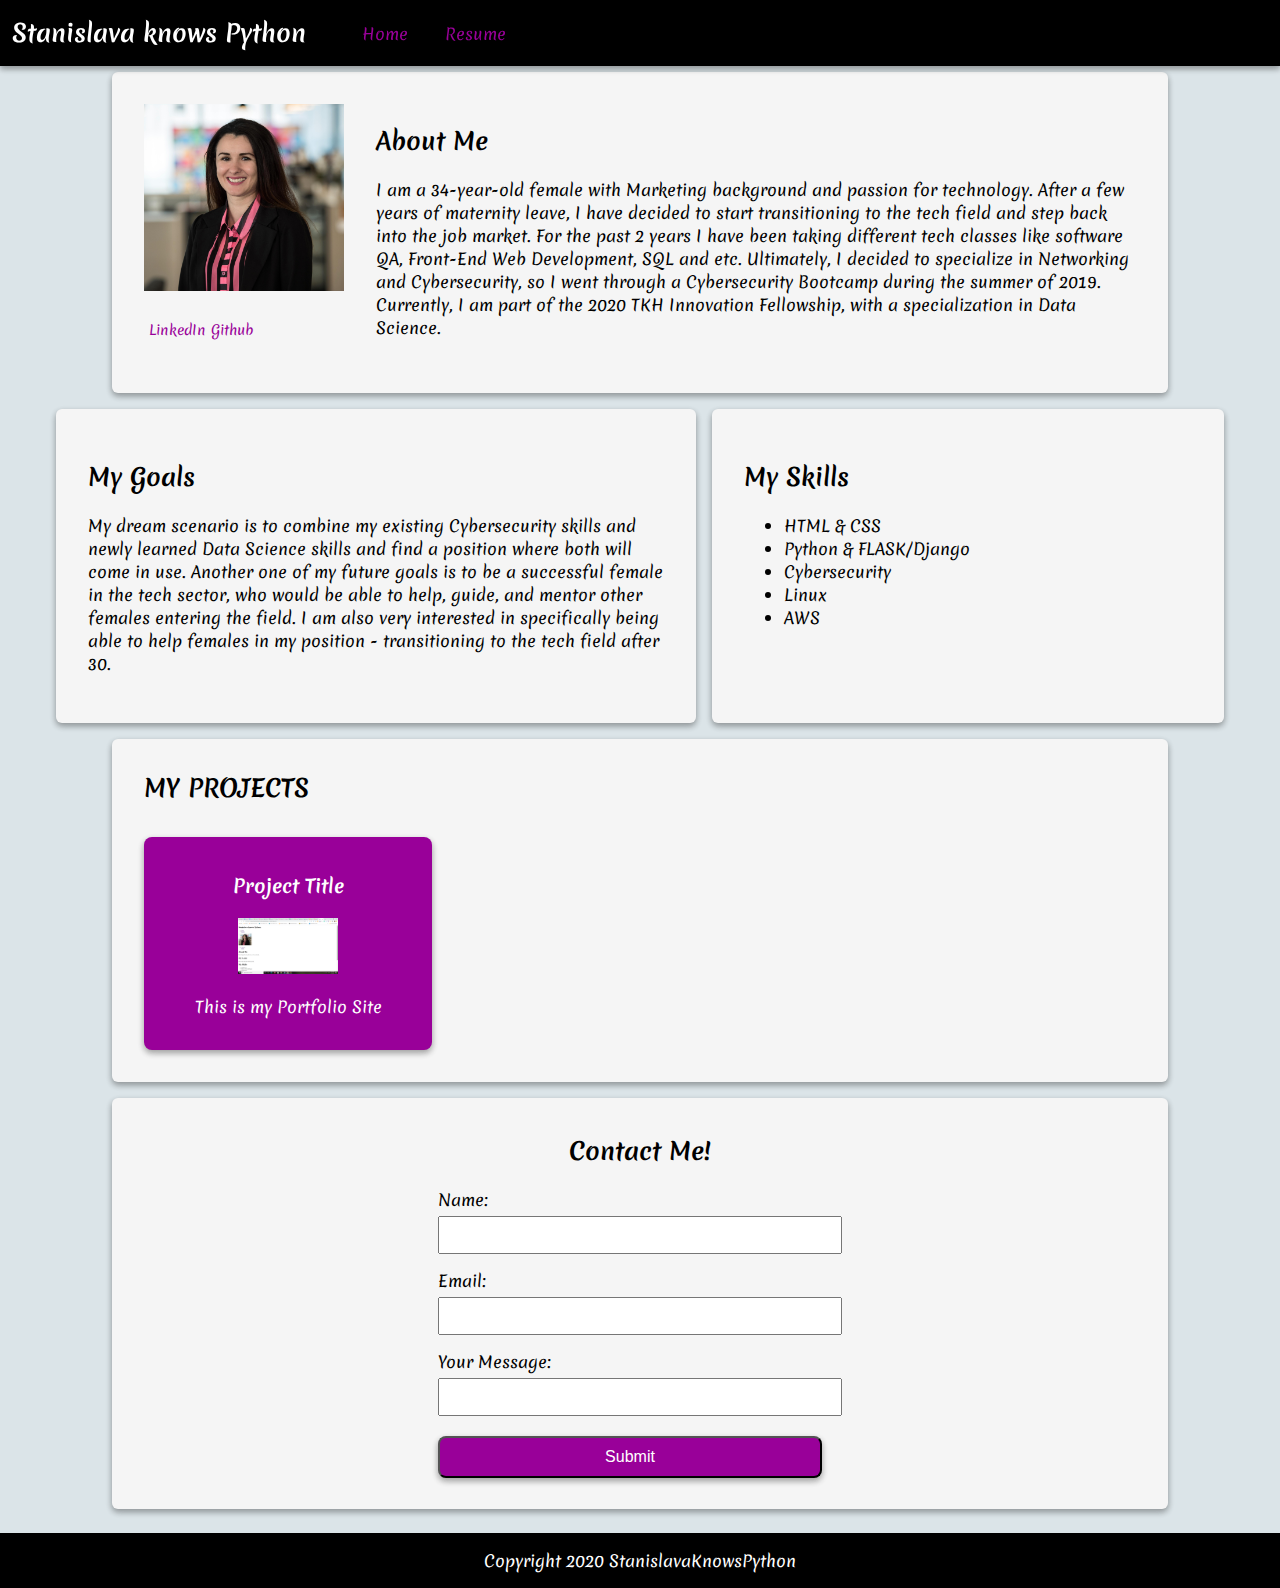
<file: docs/index.html>
<!DOCTYPE HTML>
<html>
<head>
  <title>Stanislava's Portfolio</title>
  <link href="https://fonts.googleapis.com/css2?family=Merienda&display=swap" rel="stylesheet">
  <link rel="stylesheet" type="text/css" href="css/style.css">
</head>
<body>
	<div class="banner">
 		<div class="title">
 			<h1>Stanislava knows Python</h1>
 		</div>
 		<div class="nav">
 			<ul>
 				<li><a href="index.html">Home</a></li>
 				<li><a href="resume.html">Resume</a></li>
 			</ul>	
 		</div>
	</div>
	<div class="about-me">
 		<div class="profile">
 			<div class="profile-pic">
 				<img src="./images/Stani.JPG" width="200px"/>
 			</div>
 			<div class="social-media">
 				<ul>
 					<li><a href="https://www.linkedin.com/in/stanislava-hristova/">LinkedIn</a></li>
 					<li><a href="https://github.com/stanislava85">Github</a></li>
 				</ul>
 			</div>		
 		</div>
 		<div class="about-me-text">
 			<h2>About Me</h2>
 			<p>I am a 34-year-old female with Marketing background and passion for technology. After a few years of maternity leave, I have decided to start transitioning to the tech field and step back into the job market. For the past 2 years I have been taking different tech classes like software QA, Front-End Web Development, SQL and etc. Ultimately, I decided to specialize in Networking and Cybersecurity, so I went through a Cybersecurity Bootcamp during the summer of 2019. Currently, I am part of the 2020 TKH Innovation Fellowship, with a specialization in Data Science. </p>
 
 		</div>
	</div>
	<div class="career">
 		<div class="goals">
 			<h2>My Goals</h2>
 			<p>My dream scenario is to combine my existing Cybersecurity skills and newly learned Data Science skills and find a position where both will come in use. Another
 			one of my future goals is to be a successful female in the tech sector, who would be able to help, guide, and mentor other females entering the field. I am also very interested in specifically being able to help females in my position - transitioning to the tech field after 30. </p>
 		</div>
 		<div class="skills">
 			<h2>My Skills</h2>
 			<ul>
 				<li>HTML & CSS</li>
 				<li>Python & FLASK/Django</li>
 				<li>Cybersecurity</li>
 				<li>Linux</li>
 				<li>AWS</li>
 			</ul>
 		</div>
	</div>

	<div class="projects">
 		<h2>MY PROJECTS</h2>
 			<div class="project">
 				<a href="index.html"><h3>Project Title</h3></a>
 				<img src="./images/Screenshot.png" width="100px">
 			<p>This is my Portfolio Site</p>
 			</div>
	</div>
	<div class="contact-form">
 		<h2>Contact Me!</h2>
 			<form class="contact">
 				<label for="name">Name:</label><br>
 				<input type="text" name="name"><br>
 				<label for="email">Email:</label><br>
 				<input type="text" name="email"><br>
 				<label for="message">Your Message:</label><br>
 				<input type="text" name="message"><br>
 				<input type="submit" name="Contact">
 			</form>
	</div>
	<div class="footer">
 		<p>Copyright 2020 StanislavaKnowsPython</p>
	</div>


</body>
</html>
</file>
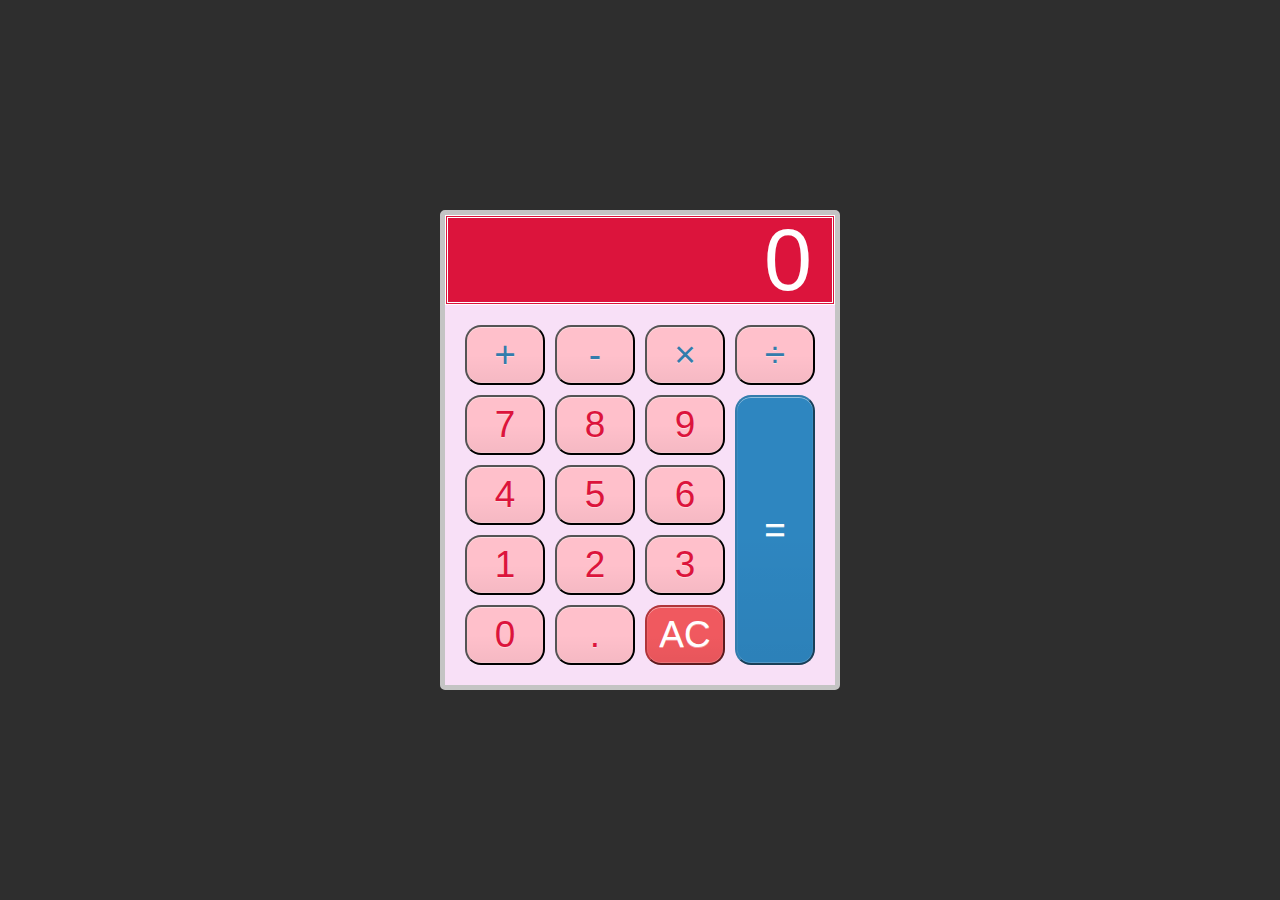
<file: Module_6_Programming2/Projects/Calculator/index.html>
<!DOCTYPE HTML>
<html>
<head>
  <title>My Calculator</title>
  <link rel="stylesheet" type="text/css" href="css/style.css">
  <meta name="viewport" content="width=device-width, initial-scale=1">
</head>

<body>

<div class="calculator">

  <input type="text" class="calculator-screen" value="" disabled />
  
  <div class="calculator-keys">
    
    <button type="button" class="operator" value="+">+</button>
    <button type="button" class="operator" value="-">-</button>
    <button type="button" class="operator" value="*">&times;</button>
    <button type="button" class="operator" value="/">&divide;</button>

    <button type="button" value="7">7</button>
    <button type="button" value="8">8</button>
    <button type="button" value="9">9</button>


    <button type="button" value="4">4</button>
    <button type="button" value="5">5</button>
    <button type="button" value="6">6</button>


    <button type="button" value="1">1</button>
    <button type="button" value="2">2</button>
    <button type="button" value="3">3</button>


    <button type="button" value="0">0</button>
    <button type="button" class="decimal" value=".">.</button>
    <button type="button" class="all-clear" value="all-clear">AC</button>

    <button type="button" class="equal-sign operator" value="=">=</button>

  </div>
</div>

<footer>
<script src="js/myscript.js"></script>
</footer>


</body>
</html>
</file>
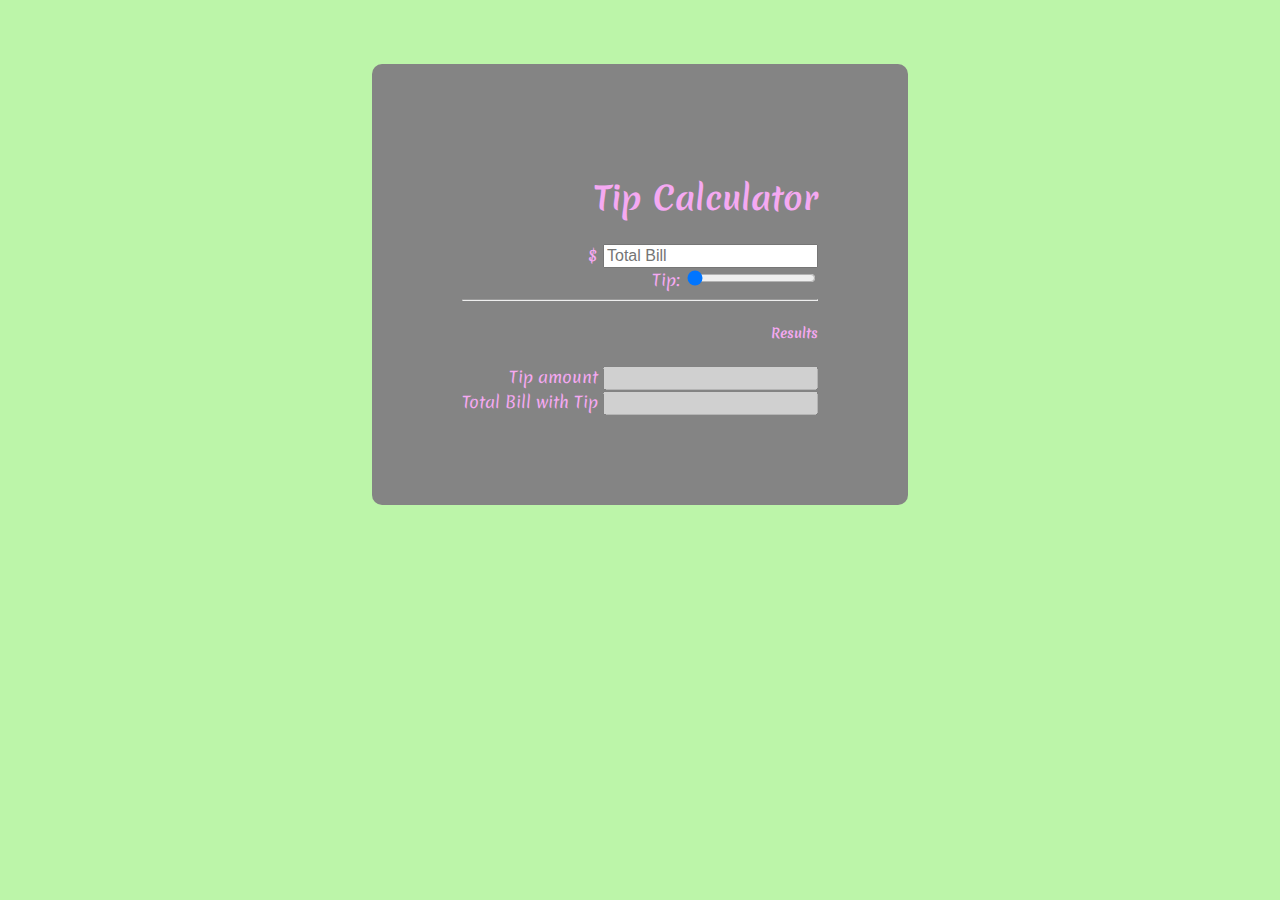
<file: Module_6_Programming2/Projects/Tip_calculator/index.html>
<!doctype html>
<html lang="en">
  <head>
    <title>Tip Calculator</title>
    <!-- Required meta tags -->
    <meta charset="utf-8">
    <meta name="viewport" content="width=device-width, initial-scale=1, shrink-to-fit=no">
    <link href="https://fonts.googleapis.com/css2?family=Merienda&display=swap" rel="stylesheet">
    <link rel="stylesheet" type="text/css" href="css/style.css">

    <!-- Bootstrap CSS -->
    <link rel="stylesheet" href="https://maxcdn.bootstrapcdn.com/bootstrap/4.0.0-beta.2/css/bootstrap.min.css" integrity="sha384-PsH8R72JQ3SOdhVi3uxftmaW6Vc51MKb0q5P2rRUpPvrszuE4W1povHYgTpBfshb" crossorigin="anonymous">


   
  </head>
  <body class="bg-dark">
    <div class="container">
      <div class="row">
        <div class="col-md-6 mx-auto">
          <div class="card card-body text-center mt-5">
            <h1 class="heading display-5 pb-3">Tip Calculator</h1>
            <form id="tip-form">
              <div class="form-group">
                <div class="input-group">
                  <span class="input-group-addon">$</span>
                  <input type="number" class="form-control" id="billTotal" placeholder="Total Bill">
                </div>
              </div>
              <div class="form-group tipPersent">
                <div class="input-group">
                  <label for="">Tip:</label>


                  <input type="range" class="form-control" id="tipInput" value="0">
                  <span class="input-group-addon" id="tipOutput"></span>
                </div>
              </div>



            </form>
            <hr>

            <!-- RESULTS -->
            <div id="results" class="pt-4">
              <h5>Results</h5>
              <div class="form-group">
                <div class="input-group">
                  <span class="input-group-addon">Tip amount</span>
                  <input type="number" class="form-control" id="tipAmount" disabled>
                </div>
              </div>

              <div class="form-group">
                <div class="input-group">
                  <span class="input-group-addon">Total Bill with Tip</span>
                  <input type="number" class="form-control" id="totalBillWithTip" disabled>
                </div>
              </div>


            </div>
          </div>
        </div>
      </div>
    </div>

    <!-- Optional JavaScript -->
    <!-- jQuery first, then Popper.js, then Bootstrap JS -->
    <script src="https://code.jquery.com/jquery-3.2.1.slim.min.js" integrity="sha384-KJ3o2DKtIkvYIK3UENzmM7KCkRr/rE9/Qpg6aAZGJwFDMVNA/GpGFF93hXpG5KkN" crossorigin="anonymous"></script>
    <script src="https://cdnjs.cloudflare.com/ajax/libs/popper.js/1.12.3/umd/popper.min.js" integrity="sha384-vFJXuSJphROIrBnz7yo7oB41mKfc8JzQZiCq4NCceLEaO4IHwicKwpJf9c9IpFgh" crossorigin="anonymous"></script>
    <script src="https://maxcdn.bootstrapcdn.com/bootstrap/4.0.0-beta.2/js/bootstrap.min.js" integrity="sha384-alpBpkh1PFOepccYVYDB4do5UnbKysX5WZXm3XxPqe5iKTfUKjNkCk9SaVuEZflJ" crossorigin="anonymous"></script>

<script src="js/myscript.js"></script>

  </body>
</html>
</file>
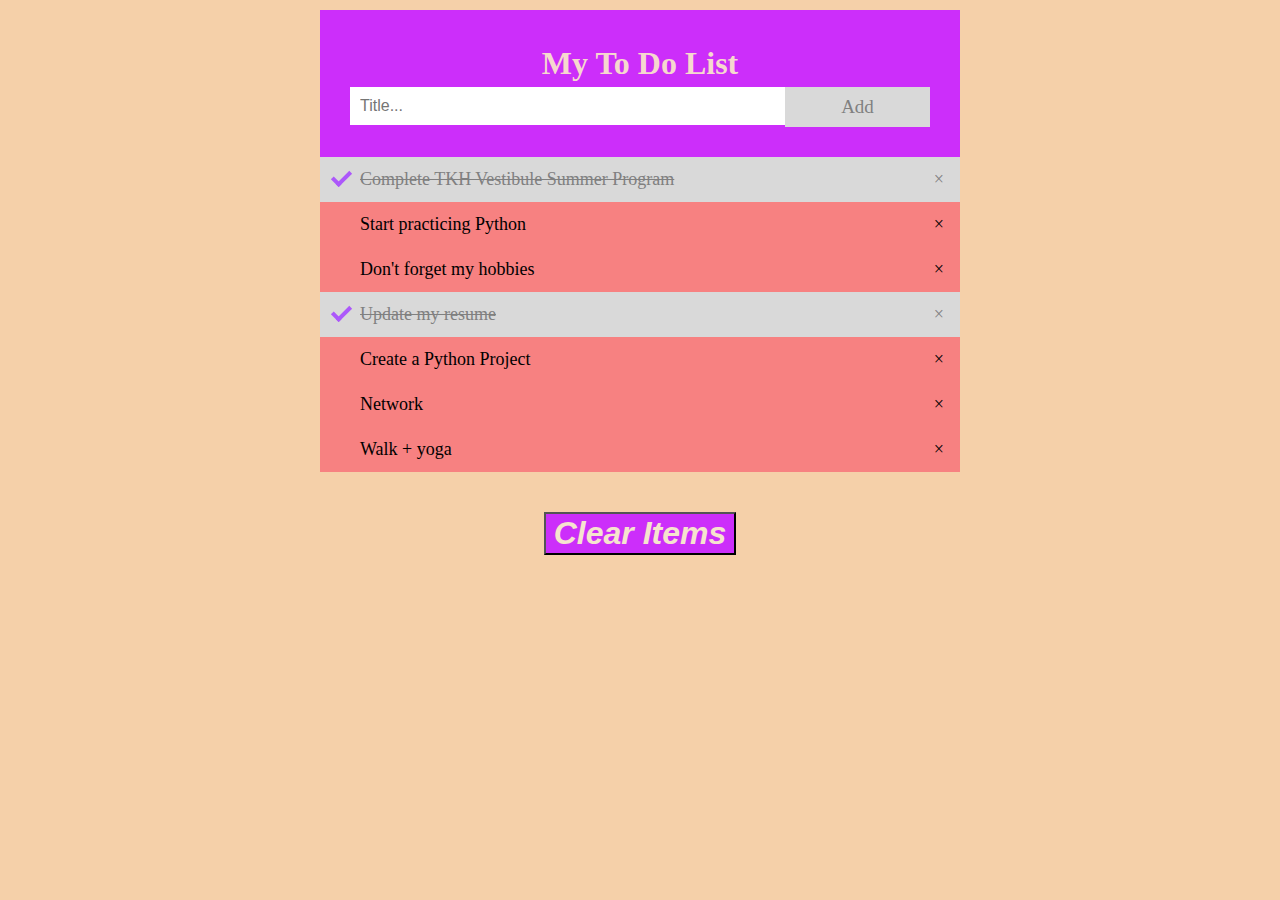
<file: Module_6_Programming2/Projects/To_Do_List/index.html>
<!DOCTYPE html>
<html>
  <head>
    <title>To Do List</title>
    <link rel="stylesheet" type="text/css" href="css/style.css">
    <link href="https://fonts.googleapis.com/css2?family=Merienda&display=swap" rel="stylesheet">
  </head>
  <body>
    <div class="header">
      <h1 style="margin:5px">My To Do List</h1>
      <input type="text" id="myInput" placeholder="Title...">
      <span onclick="newElement()" class="addBtn">Add</span>
    </div>
    <ul id="myUL">
      <li class="checked">Complete TKH Vestibule Summer Program</li>
      <li>Start practicing Python</li>
      <li>Don't forget my hobbies</li>
      <li class="checked">Update my resume</li>
      <li>Create a Python Project</li>
      <li>Network</li>
      <li>Walk + yoga</li>
    </ul>
    <button type="button" id="clear-list" onclick="removeAll()">Clear Items</button>
    <script src="js/myscript.js"></script>
  </body>
  </html>
</file>
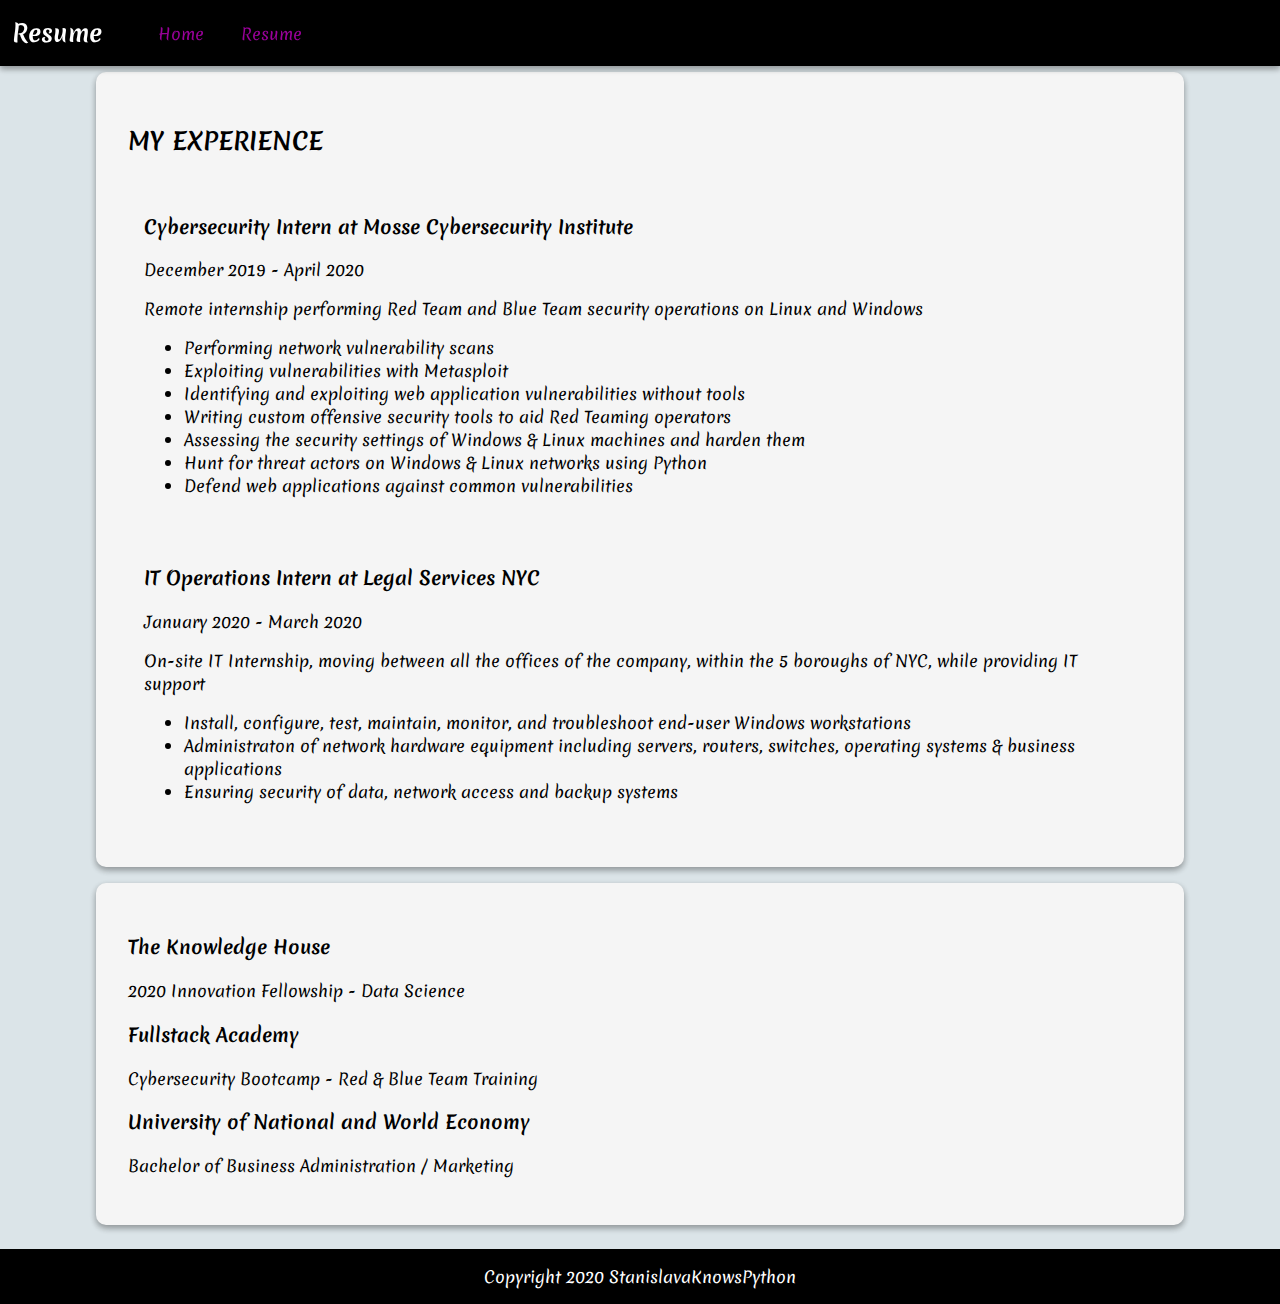
<file: docs/resume.html>
<html>
<head>
  <title>Resume</title>
  <link href="https://fonts.googleapis.com/css2?family=Merienda&display=swap" rel="stylesheet">
  <link rel="stylesheet" type="text/css" href="css/style.css">
</head>
<body>
	<div class="banner">
 		<div class="title">
 			<h1>Resume</h1>
 		</div>
 		<div class="nav">
 		<ul>
 			<li><a href="index.html">Home</a></li>
 			<li><a href="resume.html">Resume</a></li>
 		</ul>	
 		</div>
	</div>
	<div class="jobs">
		<h2>MY EXPERIENCE</h2>
		<div class="job">
			<h3>Cybersecurity Intern at Mosse Cybersecurity Institute</h3>
			<p class="date">December 2019 - April 2020</p>
			<p class="desc">Remote internship performing Red Team and Blue Team security operations on Linux and Windows</p>
			<ul class="duties">
				<li>Performing network vulnerability scans</li>
				<li>Exploiting vulnerabilities with Metasploit</li>
				<li>Identifying and exploiting web application vulnerabilities without tools</li>
				<li>Writing custom offensive security tools to aid Red Teaming operators</li>
				<li>Assessing the security settings of Windows & Linux machines and harden them</li>
				<li>Hunt for threat actors on Windows & Linux networks using Python</li>
				<li>Defend web applications against common vulnerabilities</li>
			</ul>
		</div>
		<div class="job">
			<h3>IT Operations Intern at Legal Services NYC</h3>
			<p class="date">January 2020 - March 2020</p>
			<p class="desc">On-site IT Internship, moving between all the offices of the company, within the 5 boroughs of NYC, while providing IT support</p>
			<ul class="duties">
				<li>Install, configure, test, maintain, monitor, and troubleshoot end-user Windows workstations</li>
				<li>Administraton of network hardware equipment including servers, routers, switches, operating systems & business applications</li>
				<li>Ensuring security of data, network access and backup systems</li>
			</ul>
		</div>
	</div>
	<div class="education">
		<h3>The Knowledge House</h3>
		<p>2020 Innovation Fellowship - Data Science</p>
		<h3>Fullstack Academy</h3>
		<p>Cybersecurity Bootcamp - Red & Blue Team Training</p>
		<h3>University of National and World Economy</h3>
		<p>Bachelor of Business Administration / Marketing</p>	
	</div>


	<div class="footer">
 	<p>Copyright 2020 StanislavaKnowsPython</p>
  	</div>	    	
</body>
</html>
</file>
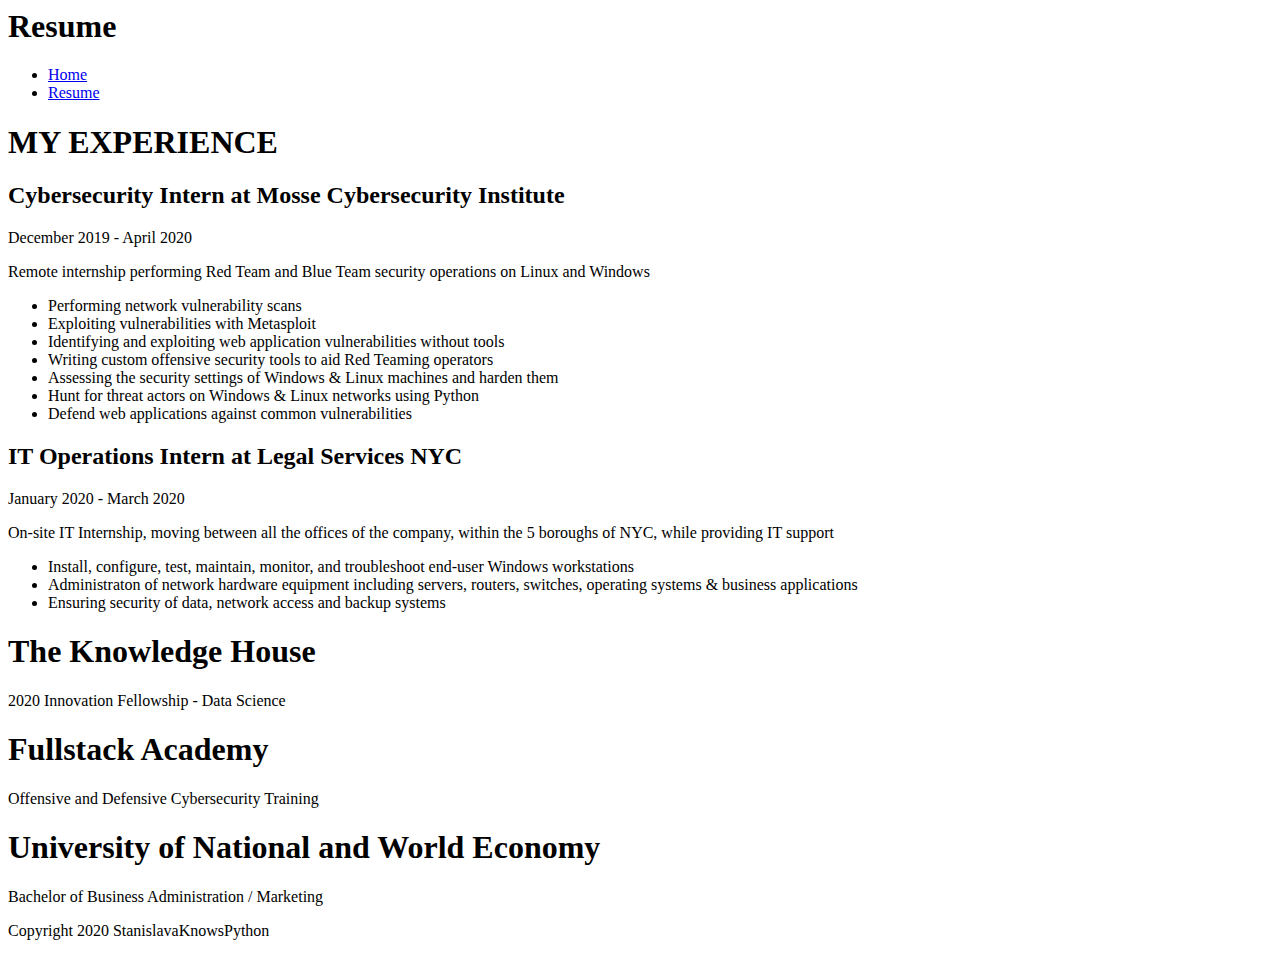
<file: Module_3_HTML/Portfolio/resume.html>
<html>
<head>
  <title>Resume</title>
</head>
<body>
	<div class="banner">
 		<div class="title">
 			<h1>Resume</h1>
 		</div>
 		<div class="nav">
 		<ul>
 			<li><a href="index.html">Home</a></li>
 			<li><a href="resume.html">Resume</a></li>
 		</ul>	
 		</div>
	</div>
	<div class="jobs">
		<h1>MY EXPERIENCE</h1>
		<div class="job">
			<h2>Cybersecurity Intern at Mosse Cybersecurity Institute</h2>
			<p class="date">December 2019 - April 2020</p>
			<p class="desc">Remote internship performing Red Team and Blue Team security operations on Linux and Windows</p>
			<ul class="duties">
				<li>Performing network vulnerability scans</li>
				<li>Exploiting vulnerabilities with Metasploit</li>
				<li>Identifying and exploiting web application vulnerabilities without tools</li>
				<li>Writing custom offensive security tools to aid Red Teaming operators</li>
				<li>Assessing the security settings of Windows & Linux machines and harden them</li>
				<li>Hunt for threat actors on Windows & Linux networks using Python</li>
				<li>Defend web applications against common vulnerabilities</li>
			</ul>
		</div>
		<div class="job">
			<h2>IT Operations Intern at Legal Services NYC</h2>
			<p class="date">January 2020 - March 2020</p>
			<p class="desc">On-site IT Internship, moving between all the offices of the company, within the 5 boroughs of NYC, while providing IT support</p>
			<ul class="duties">
				<li>Install, configure, test, maintain, monitor, and troubleshoot end-user Windows workstations</li>
				<li>Administraton of network hardware equipment including servers, routers, switches, operating systems & business applications</li>
				<li>Ensuring security of data, network access and backup systems</li>
			</ul>
		</div>
	</div>
	<div class="education">
		<h1>The Knowledge House</h1>
		<p>2020 Innovation Fellowship - Data Science</p>
		<h1>Fullstack Academy</h1>
		<p>Offensive and Defensive Cybersecurity Training</p>
		<h1>University of National and World Economy</h1>
		<p>Bachelor of Business Administration / Marketing</p>	
	</div>


	<div class="footer">
 	<p>Copyright 2020 StanislavaKnowsPython</p>
  	</div>	    	
</body>
</html>
</file>
<file: docs/css/style.css>
:root{
	--first-color: #dbe4e8;
	--second-color: #f5f5f5;
	--third-color: #990099;
	--fourth-color: black;
	--font:'Merienda';
	--shadow:0 3px 6px rgba(0,0,0,0.16), 0 3px 6px rgba(0,0,0,0.23);
}

html{font-size:calc(1em+1vm)}
button{font-size:inherit}
input{font-size:inherit}

body{
	font-family:var(--font);
	margin:0;
	background-color:var(--first-color);
	padding-top:4rem;
	display:grid;
	justify-items:center;
}
.banner{
	width: 100%;
	display: flex;
	flex-flow: wrap;
	align-items: center;
	list-style-type: none;
	background-color: var(--fourth-color);
	position: fixed;
	top: 0;
	color: var(--third-color);
	box-shadow: var(--shadow);
}
.title{
	margin-left: 1em;
	text-align: center;
	font-size:0.75em;
	color:#fff;
}
a{
	color:var(--third-color);
	width:100px;
	text-decoration: none;
}
a:hover{
	color:var(--first-color);
}
.banner ul {
	list-style-type: none;
}
.banner li {
	display:inline;
	margin:1rem;
}
.about-me{
	display:flex;
	width:80vw;
	padding:1rem;
	margin:.5rem;
	border-radius:6px;
	background-color:var(--second-color);
	box-shadow:var(--shadow);
}
.profile{
	padding:1em;
}
.profile-pic{

}
.about-me-text{
	padding:1em;
}
.social-media li {
	font-size:.85em;
	display:inline;
}
.social-media ul {
	padding:.3rem;
	list-style-type:none; 
}
.career{
	display:flex;
	margin:.5rem;
	width:calc(80vw+2rem);
}
.goals{
	width:45vw;
	padding:2rem;
	border-radius:6px;
	margin-right:1rem;
	background-color:var(--second-color);
	box-shadow:var(--shadow);
}
.skills{
	width:35vw;
	padding:2rem;
	border-radius:6px;
	background-color:var(--second-color);
	box-shadow:var(--shadow);
}
.projects{
	display:flex;
	flex-flow:row wrap;
	width:80vw;
	padding:1rem;
	margin:.5rem;
	border-radius:6px;
	background-color:var(--second-color);
	box-shadow:var(--shadow);
}
.projects h2{
	width:100%;
	margin:1rem;
}
.project{
	text-align:center;
	padding:1rem;
	margin:1rem;
	width:25%;
	box-shadow:var(--shadow);
	color:#fff;
	background-color:var(--third-color);
	border-radius:8px;
}
.project a{
	color:#fff;
}
.project:hover{
	transition:all 0.3s cubic-bezier(.25,.8,.25,1);
	box-shadow:0 14px 28px rgba(0,0,0,0.25),0 10px 10px rgba(0,0,0,0.22);
}
.contact-form{
	display:flex;
	flex-flow:column;
	justify-content:center;
	text-align:center;
	width:80vw;
	padding:1rem;
	margin:.5rem;
	border-radius:6px;
	background-color:var(--second-color);
	box-shadow:var(--shadow);

}
.contact{
	text-align:left;
	margin:0 auto;
}
input{
	min-width:30vw;
	margin-bottom:15px;
	margin-top:5px;
	padding:.5rem;
}
input[type=submit]{
	background-color:var(--third-color);
	color:white;
	padding:10px;
	width:calc(30vw+.5rem);
	border-radius:8px;
	box-shadow:var(--shadow);
}
input[type=submit]:hover{
	transition:all 0.3s cubic-bezier(.25,.8,.25,1);
	box-shadow:0 14px 28px rgba(0,0,0,0.25),0 10px 10px rgba(0,0,0,0.22);
}
.jobs{
	display: inline-block;
	justify-content: center;
	width:80vw;
	margin:.5rem;
	padding:2rem;
	border-radius:10px;
	background-color:var(--second-color);
	box-shadow:var(--shadow);
}
.job{
	padding:1rem;
}
.education{
	width:80vw;
	margin:.5rem;
	padding:2rem;
	border-radius:10px;
	background-color:var(--second-color);
	box-shadow:var(--shadow);
}
.footer{
	margin-top:1rem;
	width:100vw;
	background-color:var(--fourth-color);
	color:#fff;
	text-align:center;
}
</file>
<file: Module_6_Programming2/Projects/Calculator/css/style.css>
html {
  font-size: 77%;
  box-sizing: border-box;
  background-color: #2E2E2E;
}

*, *::before, *::after {
  margin: 0;
  padding: 0;
  box-sizing: inherit;
}

.calculator {
  border: 5px solid #c4c4c4;
  border-radius: 5px;
  position: absolute;
  top: 50%;
  left: 50%;
  transform: translate(-50%, -50%);
  width: 400px;
  background-color: #F8E0F7;
}

.calculator-screen {
  width: 100%;
  font-size: 7rem;
  height: 90px;
  border: double;
  background-color: crimson;
  color: #fff;
  text-align: right;
  padding-right: 20px;
  padding-left: 10px;
}

button {
  height: 60px;
  background-color: white;
  border-radius: 16px;
  border: 3px solid #crimson;
  background-color: pink;
  font-size: 3rem;
  color: crimson;
  background-image: linear-gradient(to bottom,transparent,transparent 50%,rgba(0,0,0,.04));
  box-shadow: inset 0 0 0 1px rgba(255,255,255,.05), inset 0 1px 0 0 rgba(255,255,255,.45), inset 0 -1px 0 0 rgba(255,255,255,.15), 0 1px 0 0 rgba(255,255,255,.15);
  text-shadow: 0 1px rgba(255,255,255,.4);
}

button:hover {
  background-color: #eaeaea;
}

.operator {
  color: #337cac;
}

.all-clear {
  background-color: #f0595f;
  border-color: #b0353a;
  color: #fff;
}

.all-clear:hover {
  background-color: #f17377;
}

.equal-sign {
  background-color: #2e86c0;
  border-color: #337cac;
  color: #fff;
  height: 100%;
  grid-area: 2 / 4 / 6 / 5;
}

.equal-sign:hover {
  background-color: #4e9ed4;
}

.calculator-keys {
  display: grid;
  grid-template-columns: repeat(4, 1fr);
  grid-gap: 10px;
  padding: 20px;
}
</file>
<file: Module_6_Programming2/Projects/Tip_calculator/css/style.css>
:root{
	--first-color: #BCF5A9;
	--second-color: #F5A9F2;
	--third-color: #990099;
	--fourth-color: black;
	--font:'Merienda';
	--shadow:0 3px 6px rgba(0,0,0,0.16), 0 3px 6px rgba(0,0,0,0.23);
  
}
html{font-size:calc(1em+1vm)}
button{font-size:inherit}
input{font-size:inherit}

body{
	font-family:var(--font);
	margin:0;
	background-color:var(--first-color);
	padding-top:4rem;
	display:grid;
	justify-items:center;
}
.container{
  background-color:#848484;
  padding: 90px 90px;
  color: var(--second-color);
  text-align: right;
  border-radius:10px;
}
</file>
<file: Module_6_Programming2/Projects/To_Do_List/css/style.css>
body {
  margin: 10px auto;
  min-width: 250px;
  max-width: 50%;
  background-color: #F5D0A9;
}
* {
  box-sizing: border-box;
}
ul {
  margin: 0;
  padding: 0;
}
ul li {
  cursor: pointer;
  position: relative;
  padding: 12px 8px 12px 40px;
  list-style-type: none;
  background: #F78181;
  font-size: 18px;
  transition: 0.3s;
  -webkit-user-select: none;
  -moz-user-select: none;
  -ms-user-select: none;
  user-select: none;
}

ul li:nth-child(odd) {
background: ##F6E3CE;
}
ul li:hover {
  background: #F6D8CE;
}
ul li.checked {
  background: #d9d9d9;
  color: gray;
  text-decoration: line-through;
}
ul li.checked::before {
  content: '';
  position: absolute;
  border-color: #AC58FA;
  border-style: solid;
  border-width: 0 4px 4px 0;
  top: 10px;
  left: 16px;
  transform: rotate(45deg);
  height: 15px;
  width: 7px;
}

.close {
  position: absolute;
  right: 0;
  top: 0;
  padding: 12px 16px 12px 16px;
}
.close:hover {
  background-color: crimson;
  color: white;
}
.header {
  background-color:#CC2EFA;
  padding: 30px 30px;
  color: #F6D8CE;
  text-align: center;
}
.header:after {
  content: "";
  display: table;
  clear: both;
}
input {
  margin: 0;
  border: none;
  border-radius: 0;
  width: 75%;
  padding: 10px;
  float: left;
  font-size: 16px;
}
.addBtn {
  padding: 9px;
  width: 25%;
  background: #d9d9d9;
  color: gray;
  float: left;
  text-align: center;
  font-size: 19px;
  cursor: pointer;
  transition: 0.3s;
  border-radius: 0;
}
.addBtn:hover {
  background-color: #8904B1;
}
#clear-list{
  width: 30%;
  font-weight: bold;
  font-style: italic;
  font-size: xx-large;
  margin: 40px 35%;
  background-color: #CC2EFA;
  color: #F6E3CE;
}
#clear-list:hover{
  background-color: #8904B1;
  color: white;
}
</file>
